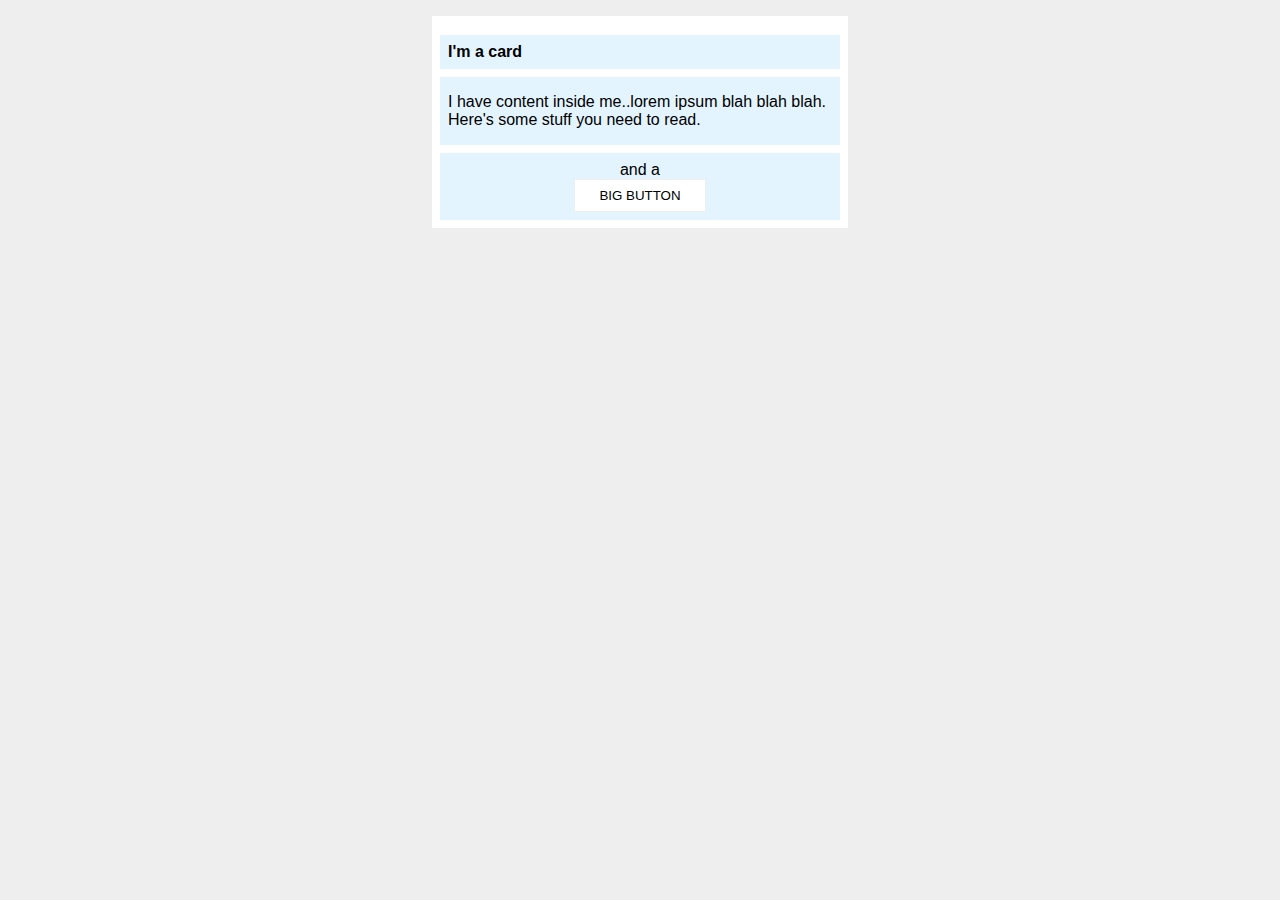
<file: foundations/block-and-inline/02-margin-and-padding-2/index.html>
<!DOCTYPE html>
<html lang="en">
  <head>
    <meta charset="UTF-8" />
    <meta http-equiv="X-UA-Compatible" content="IE=edge" />
    <meta name="viewport" content="width=device-width, initial-scale=1.0" />
    <title>Margin and Padding exercise 2</title>
    <link rel="stylesheet" href="style.css" />
  </head>
  <body>
    <div class="card">
      <h1 class="title">I'm a card</h1>
      <div class="content">
        I have content inside me..lorem ipsum blah blah blah. Here's some stuff
        you need to read.
      </div>
      <div class="button-container">and a <button>BIG BUTTON</button></div>
    </div>
  </body>
</html>
</file>
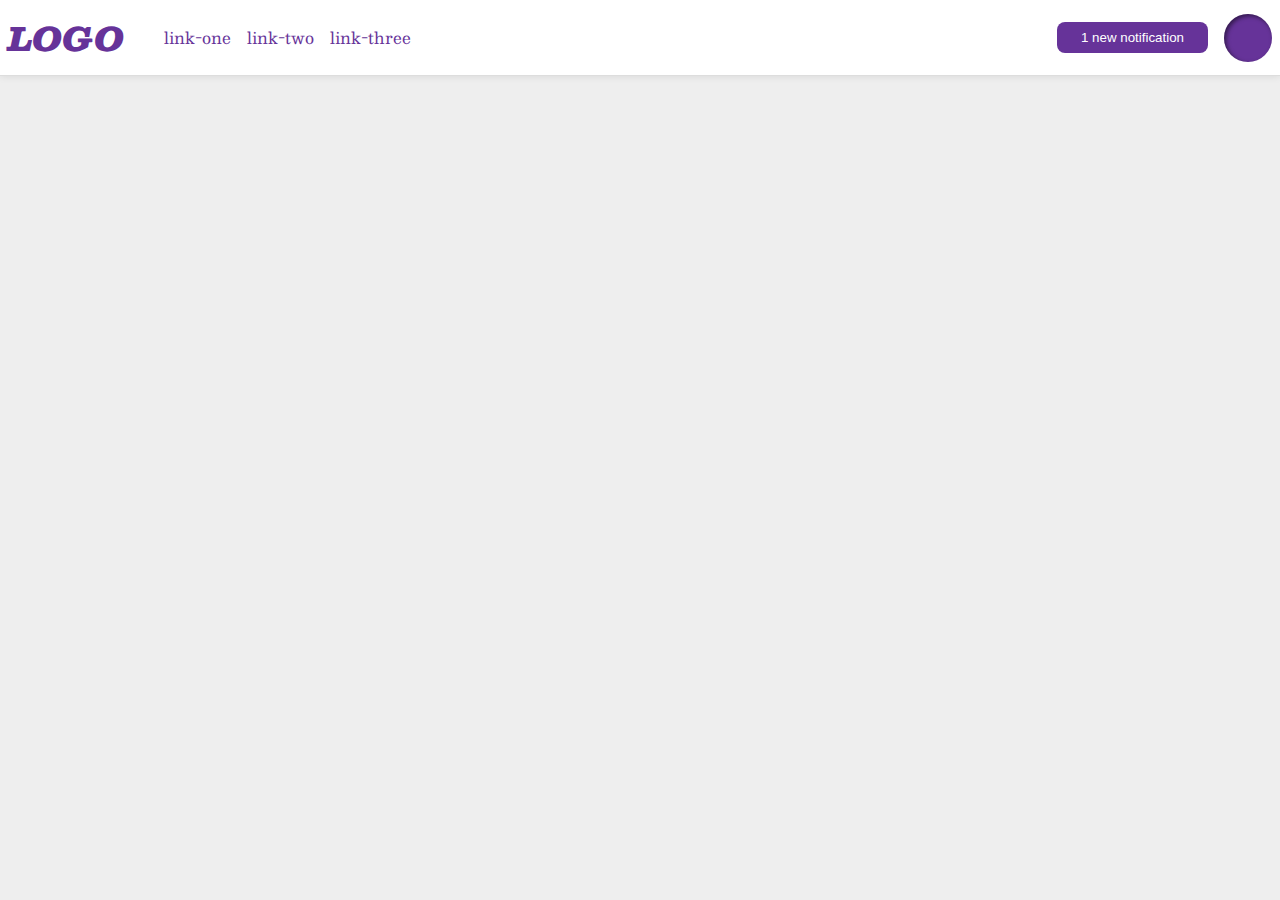
<file: foundations/flex/03-flex-header-2/index.html>
<!DOCTYPE html>
<html lang="en">
  <head>
    <meta charset="UTF-8" />
    <meta http-equiv="X-UA-Compatible" content="IE=edge" />
    <meta name="viewport" content="width=device-width, initial-scale=1.0" />
    <title>Flex Header 2</title>
    <link rel="stylesheet" href="style.css" />
  </head>
  <body>
    <div class="header">
      <div class="logo">LOGO</div>
      <div class="left-links">
        <ul>
          <li><a href="https://google.com">link-one</a></li>
          <li><a href="https://google.com">link-two</a></li>
          <li><a href="https://google.com">link-three</a></li>
        </ul>
      </div>
      <div class="right-links">
        <button class="notifications">1 new notification</button>
        <div class="profile-image"></div>
      </div>
    </div>
  </body>
</html>
</file>
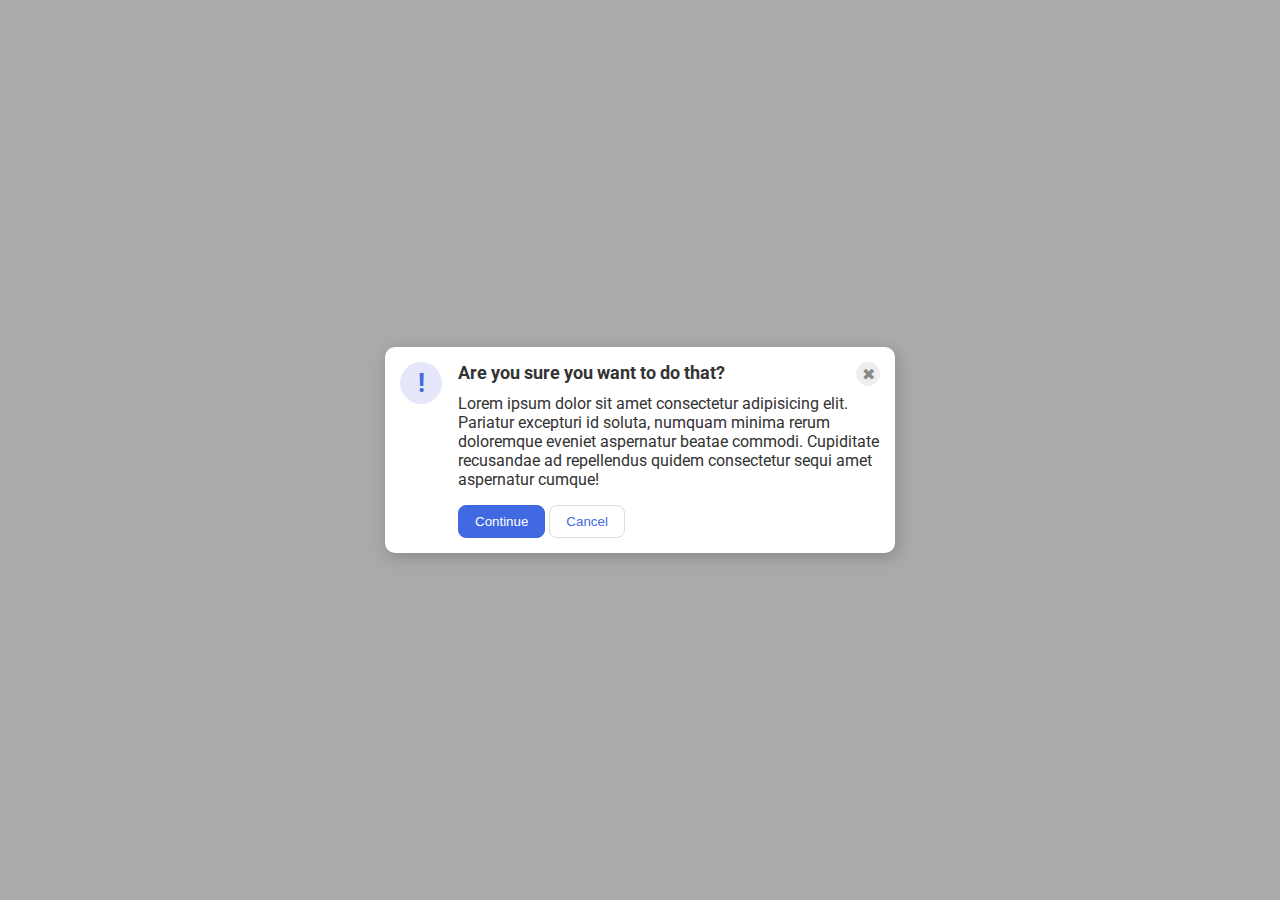
<file: foundations/flex/05-flex-modal/index.html>
<!DOCTYPE html>
<html lang="en">
  <head>
    <meta charset="UTF-8" />
    <meta http-equiv="X-UA-Compatible" content="IE=edge" />
    <meta name="viewport" content="width=device-width, initial-scale=1.0" />
    <link rel="stylesheet" href="style.css" />
    <title>Modal</title>
  </head>
  <body>
    <div class="modal">
      <div class="icon">!</div>
      <div class="headx">
        <div class="header">
          Are you sure you want to do that?
          <button class="close-button">✖</button>
        </div>
        <div class="text">
          Lorem ipsum dolor sit amet consectetur adipisicing elit. Pariatur
          excepturi id soluta, numquam minima rerum doloremque eveniet
          aspernatur beatae commodi. Cupiditate recusandae ad repellendus quidem
          consectetur sequi amet aspernatur cumque!
        </div>
        <button class="continue">Continue</button>
        <button class="cancel">Cancel</button>
      </div>
    </div>
  </body>
</html>
</file>
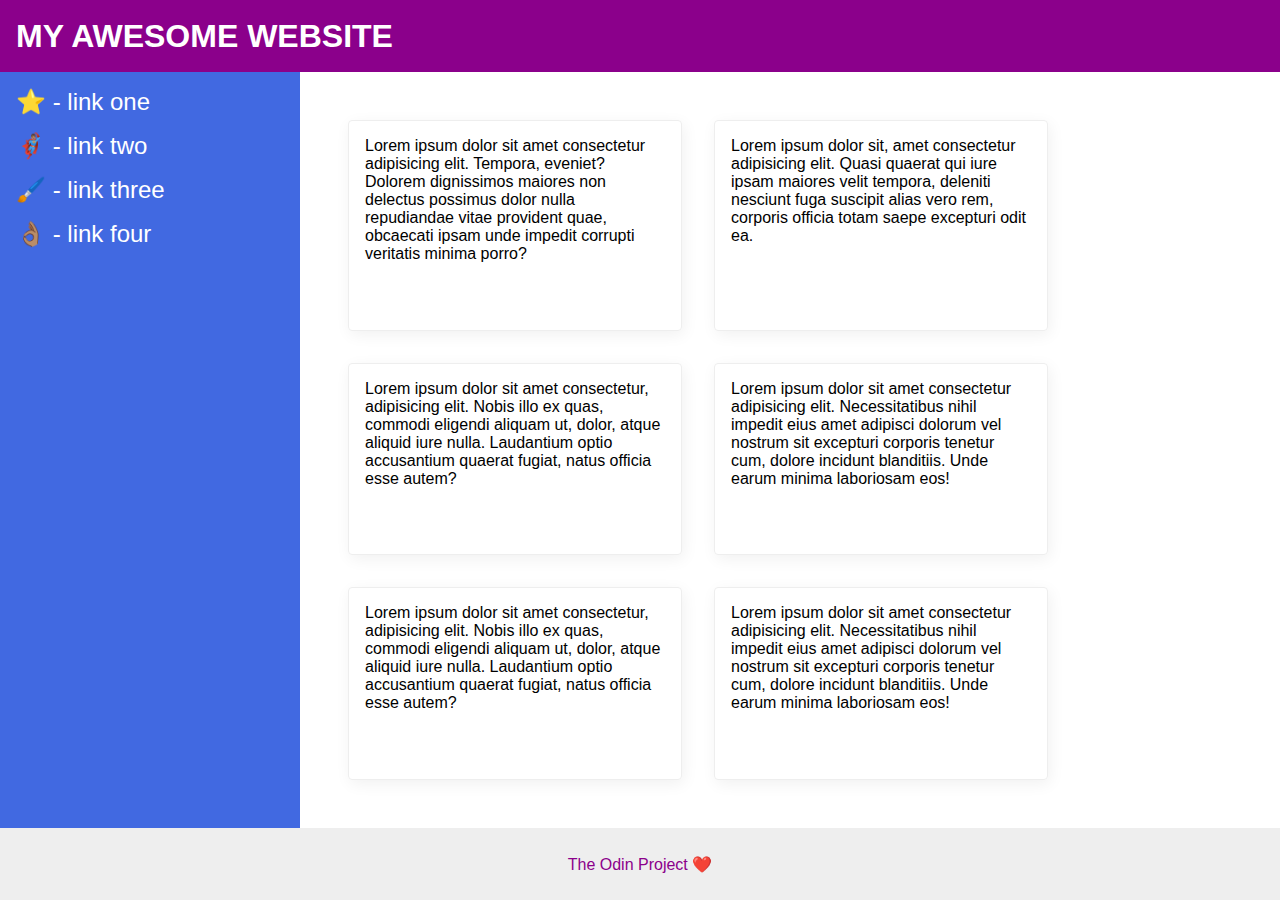
<file: foundations/flex/07-flex-layout-2/index.html>
<!DOCTYPE html>
<html lang="en">
  <head>
    <meta charset="UTF-8" />
    <meta http-equiv="X-UA-Compatible" content="IE=edge" />
    <meta name="viewport" content="width=device-width, initial-scale=1.0" />
    <title>The Holy Grail</title>
    <link rel="stylesheet" href="style.css" />
  </head>
  <body>
    <div class="header">MY AWESOME WEBSITE</div>

    <div class="barra">
      <div class="sidebar">
        <ul>
          <li><a href="#">⭐ - link one</a></li>
          <li><a href="#">🦸🏽‍♂️ - link two</a></li>
          <li><a href="#">🖌️ - link three</a></li>
          <li><a href="#">👌🏽 - link four</a></li>
        </ul>
      </div>
      <div class="container">
        <div class="card">
          Lorem ipsum dolor sit amet consectetur adipisicing elit. Tempora,
          eveniet? Dolorem dignissimos maiores non delectus possimus dolor nulla
          repudiandae vitae provident quae, obcaecati ipsam unde impedit
          corrupti veritatis minima porro?
        </div>
        <div class="card">
          Lorem ipsum dolor sit, amet consectetur adipisicing elit. Quasi
          quaerat qui iure ipsam maiores velit tempora, deleniti nesciunt fuga
          suscipit alias vero rem, corporis officia totam saepe excepturi odit
          ea.
        </div>
        <div class="card">
          Lorem ipsum dolor sit amet consectetur, adipisicing elit. Nobis illo
          ex quas, commodi eligendi aliquam ut, dolor, atque aliquid iure nulla.
          Laudantium optio accusantium quaerat fugiat, natus officia esse autem?
        </div>
        <div class="card">
          Lorem ipsum dolor sit amet consectetur adipisicing elit.
          Necessitatibus nihil impedit eius amet adipisci dolorum vel nostrum
          sit excepturi corporis tenetur cum, dolore incidunt blanditiis. Unde
          earum minima laboriosam eos!
        </div>
        <div class="card">
          Lorem ipsum dolor sit amet consectetur, adipisicing elit. Nobis illo
          ex quas, commodi eligendi aliquam ut, dolor, atque aliquid iure nulla.
          Laudantium optio accusantium quaerat fugiat, natus officia esse autem?
        </div>
        <div class="card">
          Lorem ipsum dolor sit amet consectetur adipisicing elit.
          Necessitatibus nihil impedit eius amet adipisci dolorum vel nostrum
          sit excepturi corporis tenetur cum, dolore incidunt blanditiis. Unde
          earum minima laboriosam eos!
        </div>
      </div>
    </div>
    <div class="footer">The Odin Project ❤️</div>
  </body>
</html>
</file>
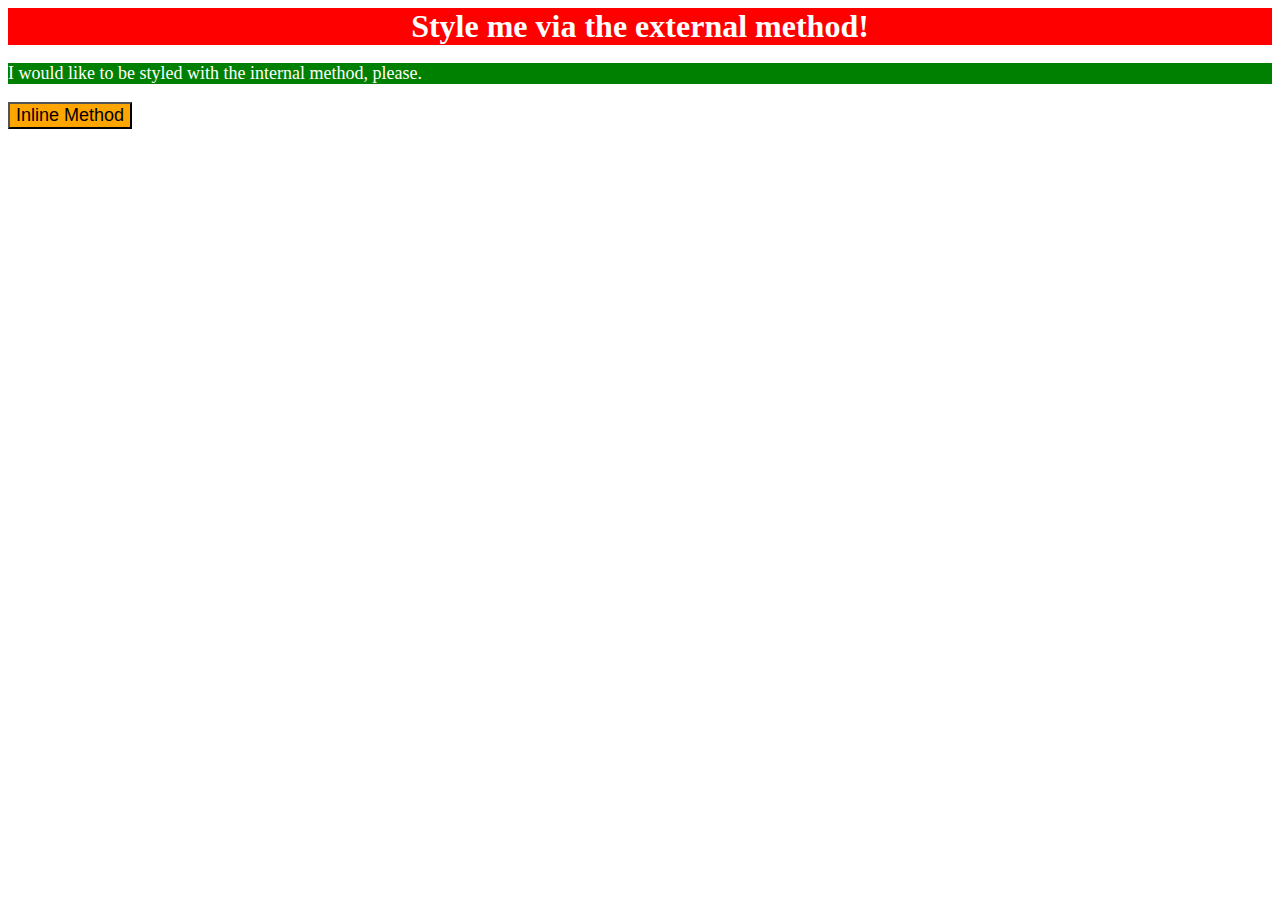
<file: foundations/intro-to-css/01-css-methods/index.html>
<!DOCTYPE html>
<html lang="en">
  <head>
    <meta charset="UTF-8">
    <meta http-equiv="X-UA-Compatible" content="IE=edge">
    <meta name="viewport" content="width=device-width, initial-scale=1.0">
    <title>Methods for Adding CSS</title>
    <link rel="stylesheet" href="styles.css">
    <style>
      p {
        background-color: green;
        color: white;
        font-size: 18px;
      }
    </style>
  </head>
  <body>
    <div>Style me via the external method!</div>
    <p>I would like to be styled with the internal method, please.</p>
    <button style="background-color: orange; font-size: 18px;">Inline Method</button>
  </body>
</html>
</file>
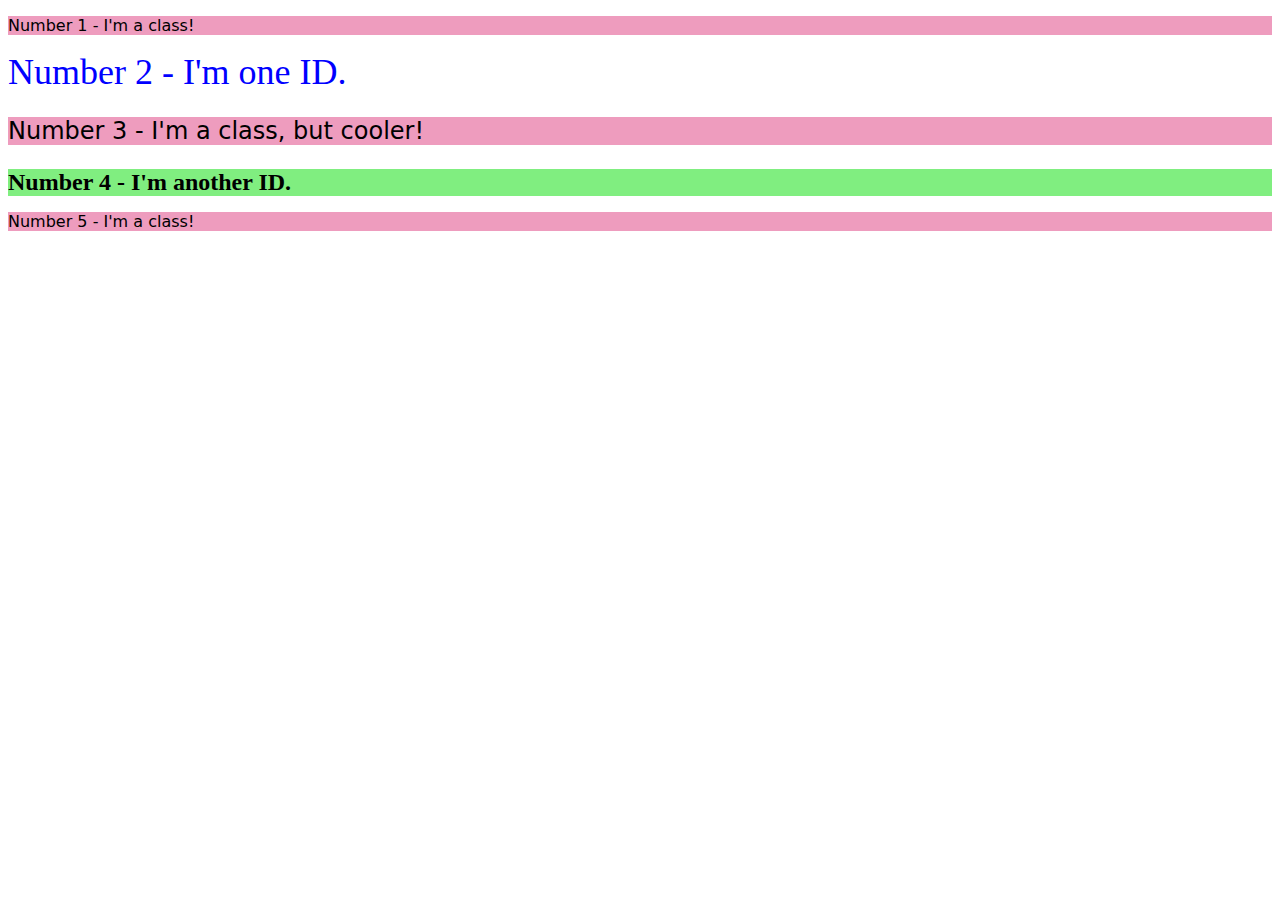
<file: foundations/intro-to-css/02-class-id-selectors/index.html>
<!DOCTYPE html>
<html lang="en">
  <head>
    <meta charset="UTF-8">
    <meta http-equiv="X-UA-Compatible" content="IE=edge">
    <meta name="viewport" content="width=device-width, initial-scale=1.0">
    <title>Class and ID Selectors</title>
    <link rel="stylesheet" href="style.css">
  </head>
  <body>
    <p class="not-easy">Number 1 - I'm a class!</p>
    <div id="two">Number 2 - I'm one ID.</div>
    <p class="not-easy diff">Number 3 - I'm a class, but cooler!</p>
    <div id="fourth">Number 4 - I'm another ID.</div>
    <p class="not-easy">Number 5 - I'm a class!</p>
  </body>
</html>
</file>
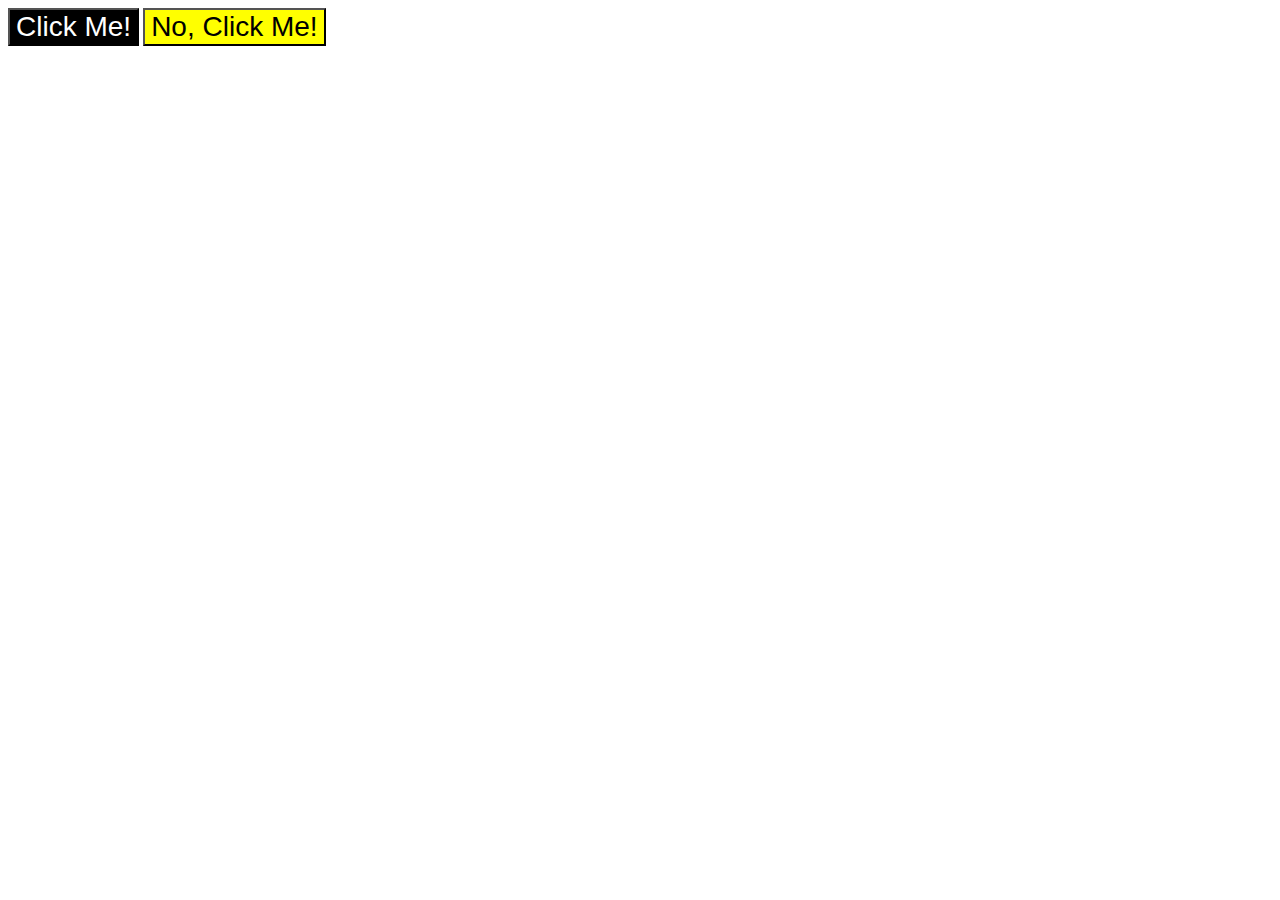
<file: foundations/intro-to-css/03-grouping-selectors/index.html>
<!DOCTYPE html>
<html lang="en">
  <head>
    <meta charset="UTF-8">
    <meta http-equiv="X-UA-Compatible" content="IE=edge">
    <meta name="viewport" content="width=device-width, initial-scale=1.0">
    <title>Grouping Selectors</title>
    <link rel="stylesheet" href="style.css">
  </head>
  <body>
    <button class="first">Click Me!</button>
    <button class="second">No, Click Me!</button>
  </body>
</html>
</file>
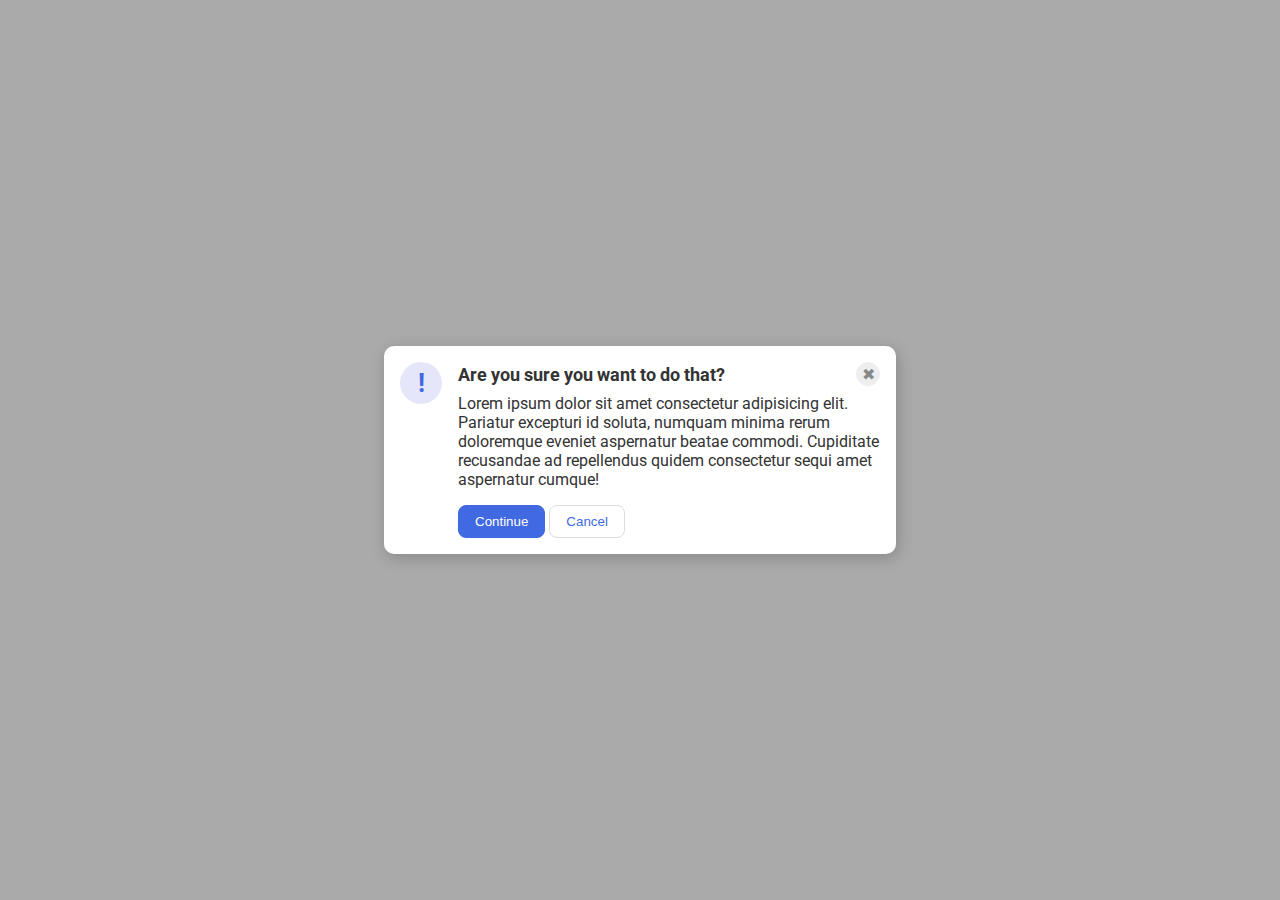
<file: foundations/flex/05-flex-modal/solution/solution.html>
<!DOCTYPE html>
<html lang="en">
  <head>
    <meta charset="UTF-8" />
    <meta http-equiv="X-UA-Compatible" content="IE=edge" />
    <meta name="viewport" content="width=device-width, initial-scale=1.0" />
    <link rel="stylesheet" href="solution.css" />
    <title>Modal</title>
  </head>
  <body>
    <div class="modal">
      <div class="icon">!</div>
      <!-- additional container used here -->
      <div class="container">
        <!-- header div was moved to encompass the close button as well -->
        <div class="header">
          Are you sure you want to do that?
          <button class="close-button">✖</button>
        </div>

        <div class="text">
          Lorem ipsum dolor sit amet consectetur adipisicing elit. Pariatur
          excepturi id soluta, numquam minima rerum doloremque eveniet
          aspernatur beatae commodi. Cupiditate recusandae ad repellendus quidem
          consectetur sequi amet aspernatur cumque!
        </div>
        <button class="continue">Continue</button>
        <button class="cancel">Cancel</button>
      </div>
    </div>
  </body>
</html>
</file>
<file: foundations/block-and-inline/02-margin-and-padding-2/style.css>
body {
  background: #eee;
  font-family: sans-serif;
}

.card {
  width: 400px;
  background: #fff;
  margin: 16px auto;
  padding: 8px;
}

.title {
  background: #e3f4ff;
  font-size: 16px;
  margin-bottom: 8px;
  padding: 8px;
}

.content {
  background: #e3f4ff;
  margin-bottom: 8px;
  padding: 16px 8px;
}

.button-container {
  background: #e3f4ff;
  text-align: center;
  padding: 8px;
}

button {
  background: white;
  border: 1px solid #eee;
  padding: 8px 24px;
  display: block;
  margin: 0 auto;
}
</file>
<file: foundations/flex/03-flex-header-2/style.css>
/* this is some magical font-importing.  
you'll learn about it later. */
@import url("https://fonts.googleapis.com/css2?family=Besley:ital,wght@0,400;1,900&display=swap");

body {
  margin: 0;
  background: #eee;
  font-family: Besley, serif;
}

.header {
  background: white;
  border-bottom: 1px solid #ddd;
  box-shadow: 0 0 8px rgba(0, 0, 0, 0.1);
  display: flex;
  justify-content: space-between;
  padding: 8px;
  align-items: center;
}

.profile-image {
  background: rebeccapurple;
  box-shadow: inset 2px 2px 4px rgba(0, 0, 0, 0.5);
  border-radius: 50%;
  width: 48px;
  height: 48px;
}

.logo {
  color: rebeccapurple;
  font-size: 32px;
  font-weight: 900;
  font-style: italic;
}

button {
  border: none;
  border-radius: 8px;
  background: rebeccapurple;
  color: white;
  padding: 8px 24px;
}

a {
  /* this removes the line under our links */
  text-decoration: none;
  color: rebeccapurple;
}

ul {
  list-style-type: none;
  display: flex;
  gap: 16px;
}

.right-links {
  display: flex;
  gap: 16px;
  align-items: center;
}

.left-links {
  display: flex;
  flex: auto;
}
</file>
<file: foundations/flex/05-flex-modal/style.css>
@import url("https://fonts.googleapis.com/css2?family=Roboto:wght@400;700&display=swap");

html,
body {
  height: 100%;
}

body {
  font-family: Roboto, sans-serif;
  margin: 0;
  background: #aaa;
  color: #333;
  /* I'll give you this one for free */
  display: flex;
  align-items: center;
  justify-content: center;
}

.modal {
  background: white;
  width: 480px;
  border-radius: 10px;
  display: flex;
  box-shadow: 2px 4px 16px rgba(0, 0, 0, 0.2);
  padding: 15px;
  gap: 16px;
}

.icon {
  color: royalblue;
  font-size: 26px;
  font-weight: 700;
  background: lavender;
  width: 42px;
  height: 42px;
  border-radius: 50%;
  display: flex;
  align-items: center;
  justify-content: center;
  flex-shrink: 0;
}

.close-button {
  background: #eee;
  border-radius: 50%;
  color: #888;
  font-weight: 400;
  font-size: 16px;
  height: 24px;
  width: 24px;
  display: flex;
  align-items: center;
  justify-content: center;
  border: 1px solid #eee;
  padding: 0;
}

button {
  cursor: pointer;
  padding: 8px 16px;
  border-radius: 8px;
}

button.continue {
  background: royalblue;
  border: 1px solid royalblue;
  color: white;
}

button.cancel {
  background: white;
  border: 1px solid #ddd;
  color: royalblue;
}

.header {
  display: flex;
  justify-content: space-between;
  margin-bottom: 8px;
  font-weight: 700;
  font-size: 18px;
}

.text {
  margin-bottom: 16px;
}
</file>
<file: foundations/flex/07-flex-layout-2/style.css>
body {
  font-family: -apple-system, BlinkMacSystemFont, "Segoe UI", Roboto, Oxygen,
    Ubuntu, Cantarell, "Open Sans", "Helvetica Neue", sans-serif;
  margin: 0;
  min-height: 100vh;
  display: flex;
  flex-direction: column;
}

.header {
  height: 72px;
  background: darkmagenta;
  color: white;
  font-size: 32px;
  display: flex;
  align-items: center;
  font-weight: bold;
  padding-left: 16px;
}

.barra {
  display: flex;
  flex: 1;
}

.footer {
  height: 72px;
  background: #eee;
  color: darkmagenta;
  display: flex;
  justify-content: center;
  align-items: center;
}

.sidebar {
  width: 300px;
  background: royalblue;
  box-sizing: border-box;
  padding: 16px;
  flex-shrink: 0;
}

ul {
  list-style-type: none;
  margin: 0;
  padding: 0;
}

a {
  color: white;
  list-style-type: none;
  font-size: 24px;
  text-decoration: none;
}

li {
  margin-bottom: 16px;
}

.card {
  border: 1px solid #eee;
  box-shadow: 2px 4px 16px rgba(0, 0, 0, 0.06);
  border-radius: 4px;
  padding: 16px;
  width: 300px;
}

.container {
  display: flex;
  gap: 32px;
  padding: 48px;
  flex-wrap: wrap;
  max-width: 960px;
}
</file>
<file: foundations/intro-to-css/01-css-methods/styles.css>
div {
    background-color: red;
    color: white;
    font-size: 32px;
    text-align: center;
    font-weight: bold;
}
</file>
<file: foundations/intro-to-css/02-class-id-selectors/style.css>
.not-easy {
background-color: rgba(238, 155, 189, 0.993);
font-family: Verdana, "Dejavu Sans", sans-serif;
}

.not-easy.diff, #fourth {
    font-size: 24px;
}

#two {
    color: blue;
    font-size: 36px;

}

#fourth {
    background-color: rgb(128, 238, 128);
    font-weight: bold;
}
</file>
<file: foundations/intro-to-css/03-grouping-selectors/style.css>
.first,
.second {
    font-size: 28px;
    font-family: Helvetica, "Times New Roman", sans-serif;
}

.first {
    background-color: black;
    color: white;
}

.second {
    background-color: yellow;
}
</file>
<file: foundations/flex/05-flex-modal/solution/solution.css>
@import url("https://fonts.googleapis.com/css2?family=Roboto:wght@400;700&display=swap");

html,
body {
  height: 100%;
}

body {
  font-family: Roboto, sans-serif;
  margin: 0;
  background: #aaa;
  color: #333;
  /* I'll give you this one for free */
  display: flex;
  align-items: center;
  justify-content: center;
}

.modal {
  background: white;
  width: 480px;
  border-radius: 10px;
  box-shadow: 2px 4px 16px rgba(0, 0, 0, 0.2);
}

.icon {
  color: royalblue;
  font-size: 26px;
  font-weight: 700;
  background: lavender;
  width: 42px;
  height: 42px;
  border-radius: 50%;
  display: flex;
  align-items: center;
  justify-content: center;
}

.close-button {
  background: #eee;
  border-radius: 50%;
  color: #888;
  font-weight: 400;
  font-size: 16px;
  height: 24px;
  width: 24px;
  display: flex;
  align-items: center;
  justify-content: center;
  border: 1px solid #eee;
  padding: 0;
}

button {
  cursor: pointer;
  padding: 8px 16px;
  border-radius: 8px;
}

button.continue {
  background: royalblue;
  border: 1px solid royalblue;
  color: white;
}

button.cancel {
  background: white;
  border: 1px solid #ddd;
  color: royalblue;
}

/* SOLUTION: */

.modal {
  display: flex;
  gap: 16px;
  padding: 16px;
}

.icon {
  /* this keeps the icon from getting smashed by the text */
  flex-shrink: 0;
}
/* header container should be wrapped around the button element as well in order for flex style to work */
.header {
  display: flex;
  align-items: center;
  justify-content: space-between;
  font-size: 18px;
  font-weight: 700;
  margin-bottom: 8px;
}

.text {
  margin-bottom: 16px;
}
</file>
